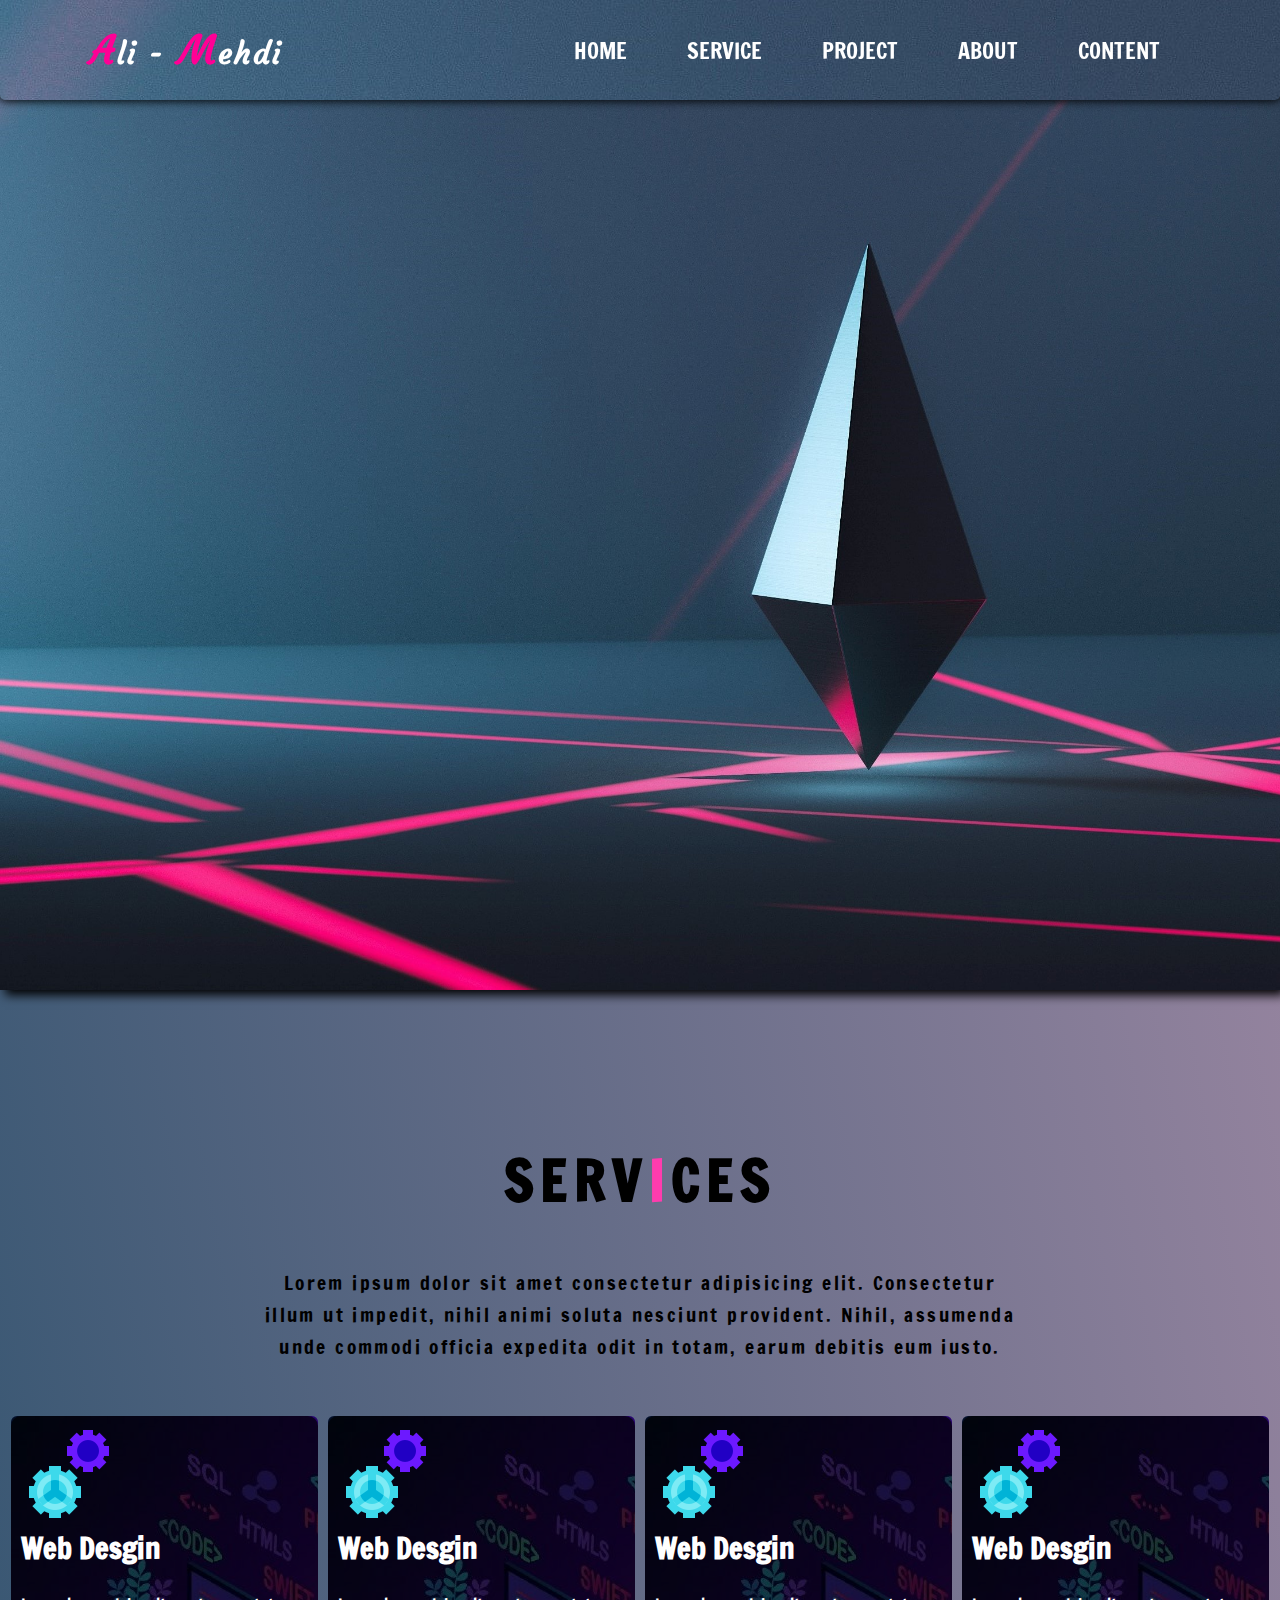
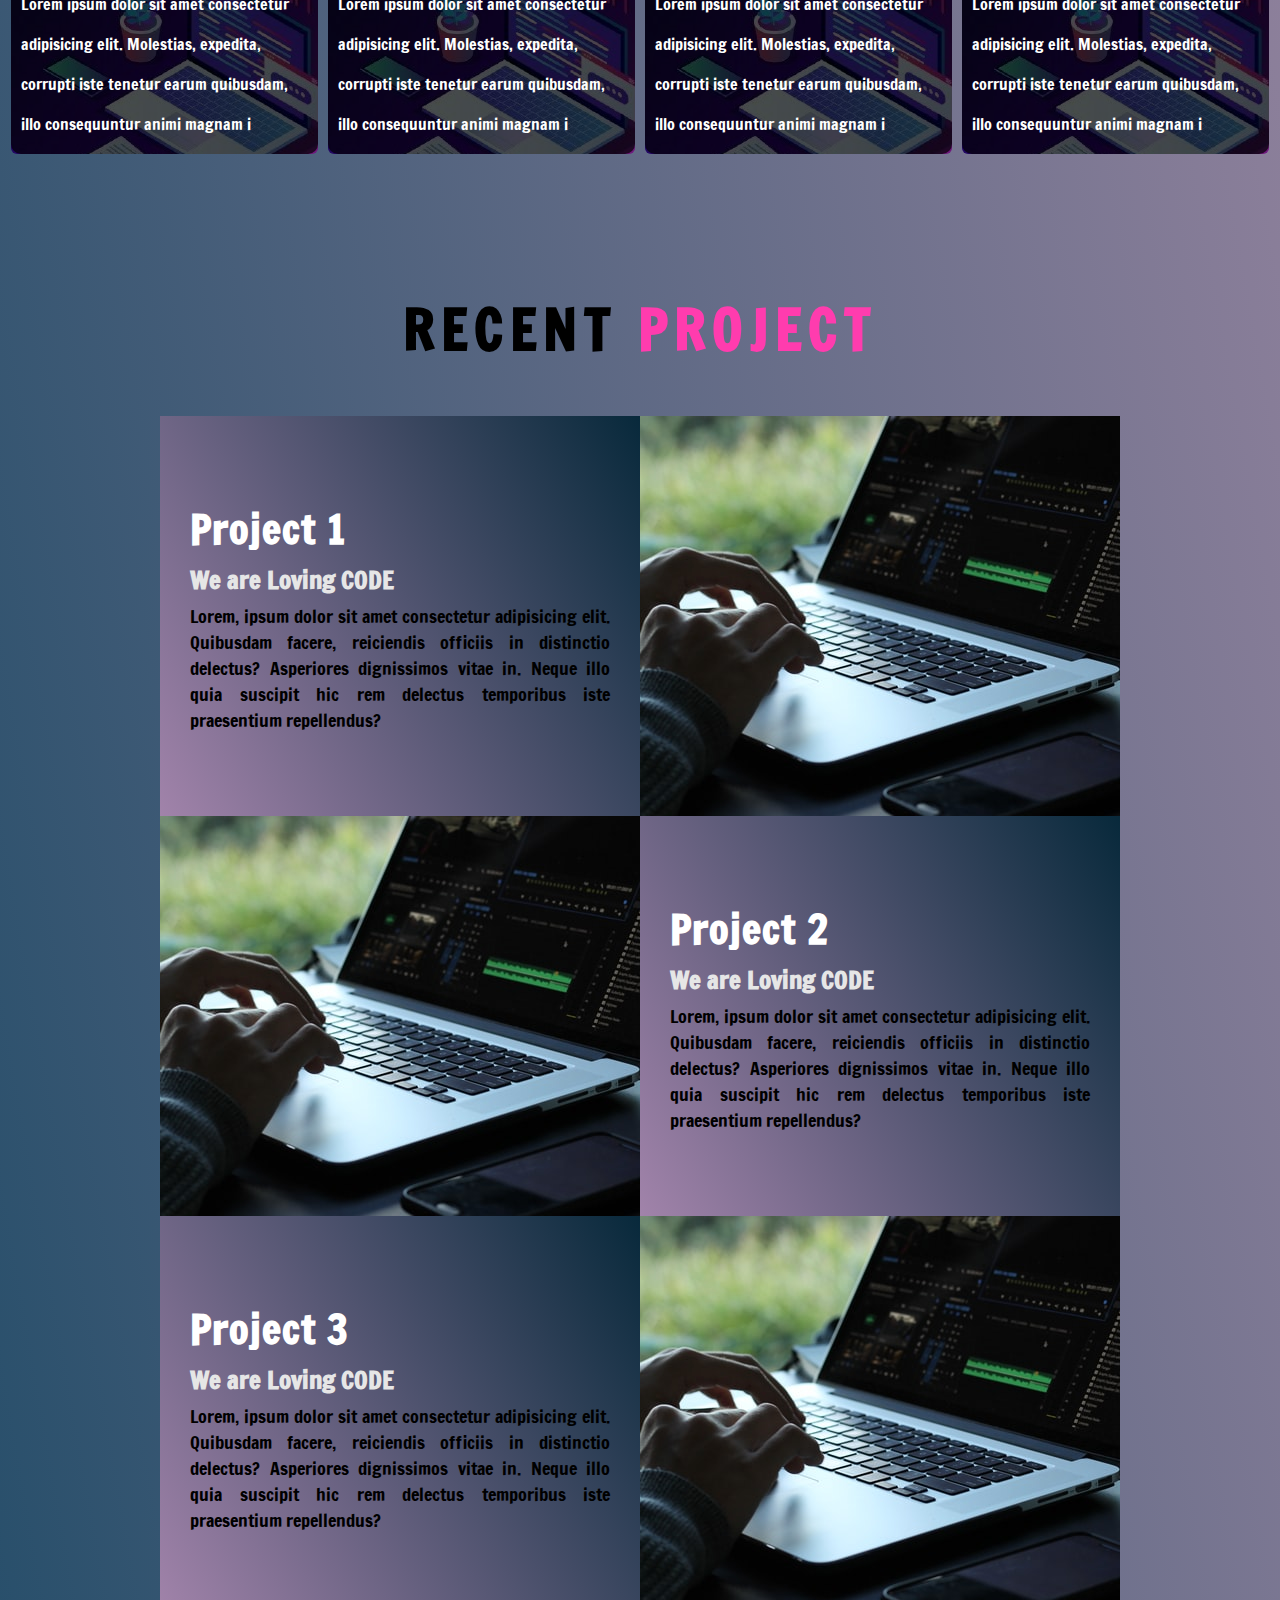
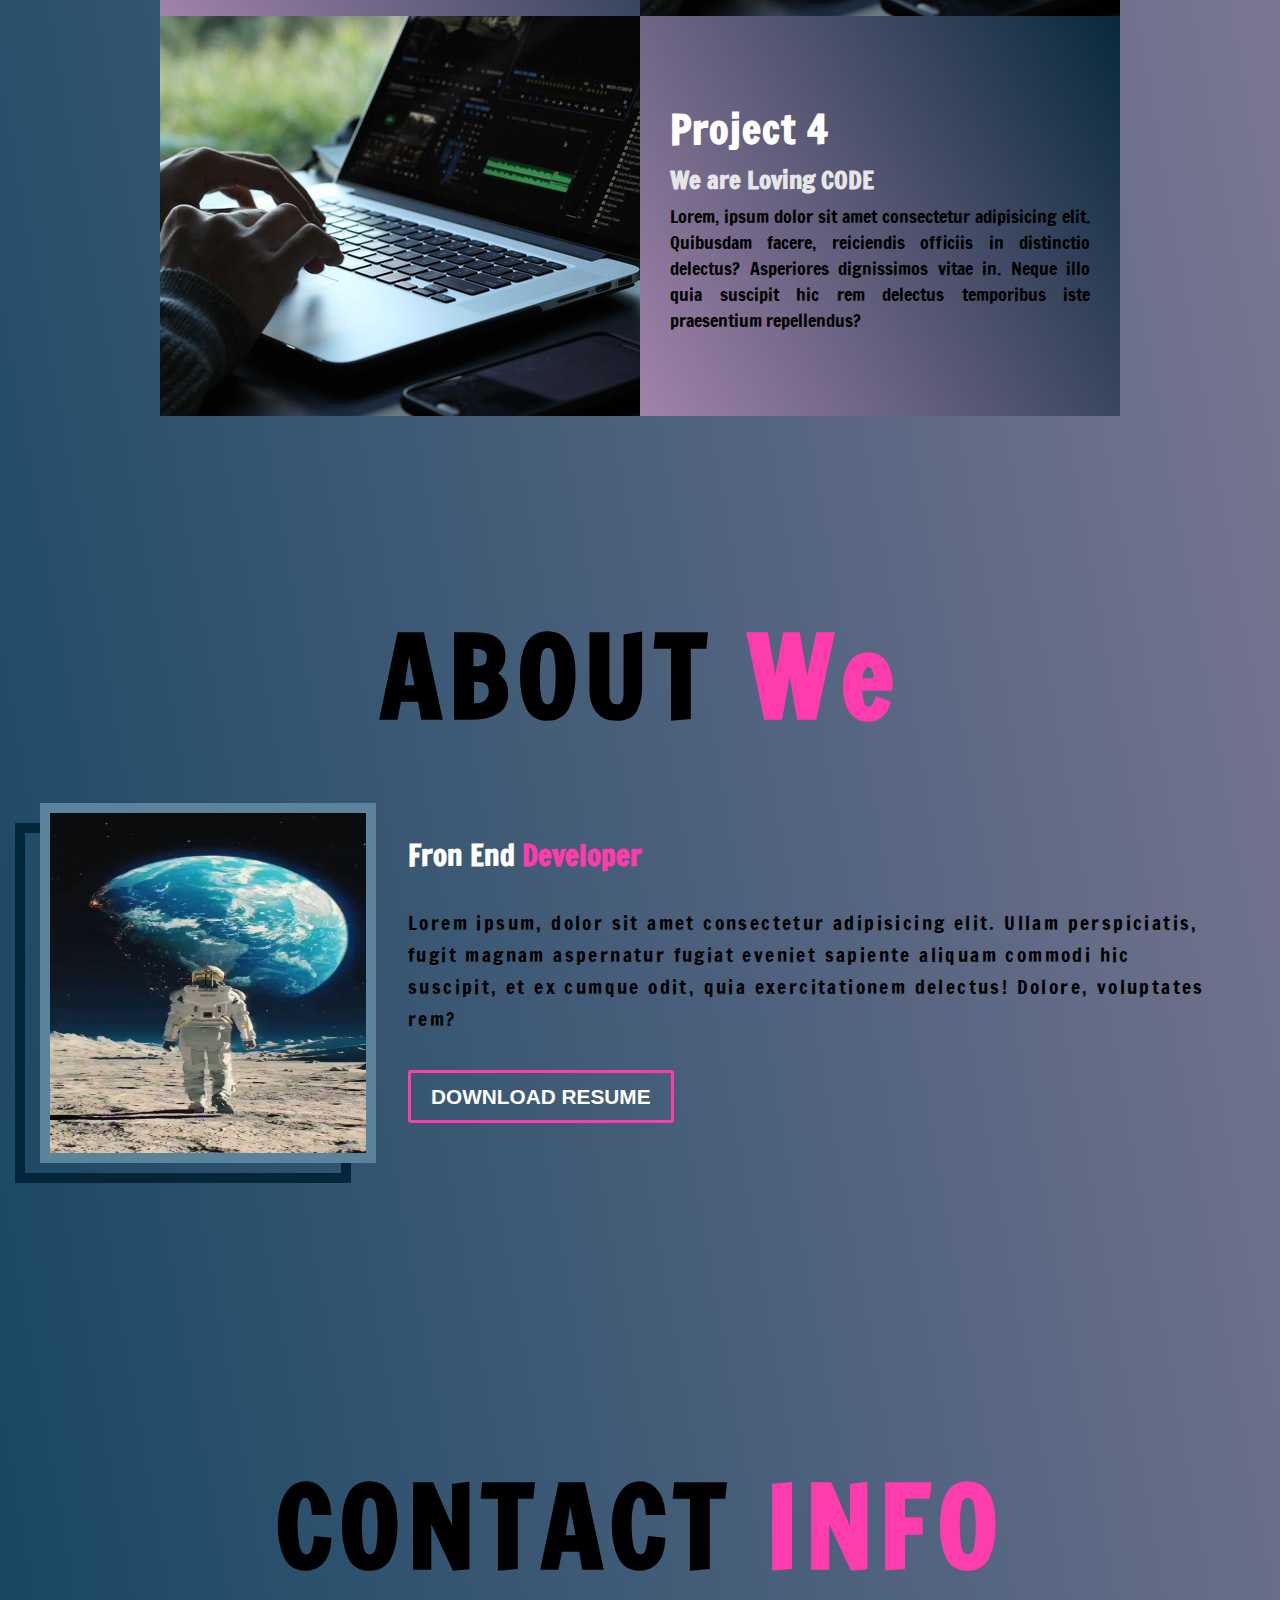
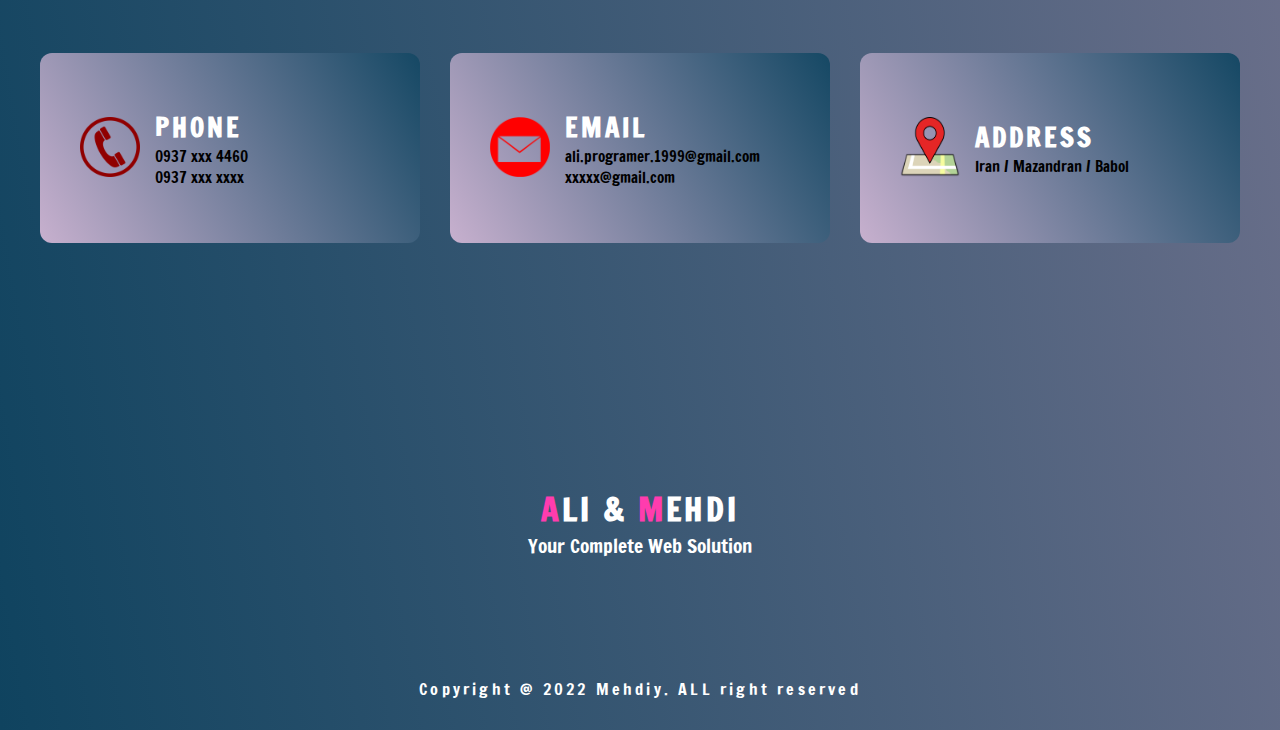
<file: test-2 27.1/index.html>
<!DOCTYPE html>
<html lang="en">

<head>
    <meta charset="UTF-8">
    <meta http-equiv="X-UA-Compatible" content="IE=edge">
    <meta name="viewport" content="width=device-width, initial-scale=1.0">
    <title>test-site-2</title>
    <!--link-->
    <link rel="stylesheet" href="./css/style.css">
    <link rel="stylesheet" href="./respansive/respansive.css">
    <link rel="stylesheet" href="https://use.fontawesome.com/releases/v5.15.4/css/all.css" integrity="sha384-DyZ88mC6Up2uqS4h/KRgHuoeGwBcD4Ng9SiP4dIRy0EXTlnuz47vAwmeGwVChigm" crossorigin="anonymous">
</head>

<body>
    <section id="home">

        <nav class="navegation">
            <div class="logo">
                <h1><span>A</span>li -<span> M</span>ehdi</h1>
            </div>
            <ul class="menu">
                <li><a href="#">HOME</a></li>
                <li><a href="#services">SERVICE</a></li>
                <li><a href="#project">PROJECT</a></li>
                <li><a href="#about">ABOUT</a></li>
                <li><a href="#contact">CONTENT</a></li>
            </ul>
          
        </nav>

          <!-- for respansive -->
        <div class="respansive-bar">

            <input type="checkbox" id="mover">
                <label for="mover" class="nav-mover">
                    <i class="fas fa-exchange-alt"></i>
                </label>

            <nav id="sidebar">
                <div class="logo-respansive">
                    <h1><span>A</span>li -<span> M</span>ehdi</h1>
                </div>
                <ul class="menu-respansive">
                    <li><a href="#">HOME</a></li>
                    <li><a href="#services">SERVICE</a></li>
                    <li><a href="#project">PROJECT</a></li>
                    <li><a href="#about">ABOUT</a></li>
                    <li><a href="#contact">CONTENT</a></li>
                </ul>
           
                <div class="icon">
                    <a href="#"><i class="fab fa-facebook-square"></i></a>
                    <a href="#"><i class="fab fa-instagram"></i></a>
                    <a href="#"> <i class="fab fa-twitter"></i> </a>
                    <a href="#"> <i class="fab fa-linkedin"></i> </a>
                </div>
                <div class="text-nav">
                    <h2>Your Complete Web Solution</h2>
                </div>
            </nav>
        </div>
         <!-- end respansive -->

        <div class="continer">
            <h2 class="name">WELCOME TO OUR SITE<span></span></h2>
            <h2 class="mehdi">OUR NAME<span></span></h2>
            <h2 class="mehdi">ALI & MEHDI<span></span></h2>
            <h2 class="text-1-1">Are you ready ?<span></span></h2>
            
        </div>
            <div class="link">
                <a href="#" class="btn" style="padding:10px 40px">Get Start</a>
            </div>
    </section>


<div id="bottom">

    <a href="#home" class="bottom-home"><i class="fas fa-arrow-alt-circle-up"></i></a>


<!-- Start Service Section -->
    <section id="services">
        <div class="services container">
            <div class="service-top">
                <h1 class="section-title">SERV<span>I</span>CES</h1>
                <P>Lorem ipsum dolor sit amet consectetur adipisicing elit. Consectetur illum ut impedit, nihil animi soluta nesciunt provident. Nihil, assumenda unde commodi officia expedita odit in totam, earum debitis eum iusto.</P>
            
            </div>

            <div class="service-bottom">
                
                <div class="service-item">
                    <div class="icon">
                        <img src="/image/icons8-services-96.png" alt="icon">
                    </div>
                    <h2>Web Desgin</h2>
                    <p>Lorem ipsum dolor sit amet consectetur adipisicing elit. Molestias, expedita, corrupti iste tenetur earum quibusdam, illo consequuntur animi magnam i</p>
                </div>
                
                <div class="service-item">
                    <div class="icon">
                        <img src="/image/icons8-services-96.png" alt="">
                    </div>
                    <h2>Web Desgin</h2>
                    <p>Lorem ipsum dolor sit amet consectetur adipisicing elit. Molestias, expedita, corrupti iste tenetur earum quibusdam, illo consequuntur animi magnam i</p>
                </div>
                
                <div class="service-item">
                    <div class="icon">
                        <img src="/image/icons8-services-96.png" alt="">
                    </div>
                    <h2>Web Desgin</h2>
                    <p>Lorem ipsum dolor sit amet consectetur adipisicing elit. Molestias, expedita, corrupti iste tenetur earum quibusdam, illo consequuntur animi magnam i</p>
                </div>
                
                <div class="service-item">
                    <div class="icon">
                        <img src="/image/icons8-services-96.png" alt="">
                    </div>
                    <h2>Web Desgin</h2>
                    <p>Lorem ipsum dolor sit amet consectetur adipisicing elit. Molestias, expedita, corrupti iste tenetur earum quibusdam, illo consequuntur animi magnam i</p>
               
                </div>
            </div>
        </div>


    </section>
<!--  End Service Section -->

    <!-- start section PROJECT -->

    <section id="project">
        <div class="project-continer">
            <div class="label">
                <h1 class="section-title">RECENT <span>PROJECT</span></h1>
            </div>

            <div class="cards">
                <div class="box">
                    <div class="text">
                        <h1>Project 1</h1>
                        <h2>We are Loving CODE</h2>
                        <p>Lorem, ipsum dolor sit amet consectetur adipisicing elit. Quibusdam facere, reiciendis officiis in distinctio delectus? Asperiores dignissimos vitae in. Neque illo quia suscipit hic rem delectus temporibus iste praesentium repellendus?</p>
                    </div>
                    <div class="image-project">
                        <img src="./image/project.jpg" alt="project">
                    </div>
                </div>

                <div class="box">
                    <div class="text">
                        <h1>Project 2</h1>
                        <h2>We are Loving CODE</h2>
                        <p>Lorem, ipsum dolor sit amet consectetur adipisicing elit. Quibusdam facere, reiciendis officiis in distinctio delectus? Asperiores dignissimos vitae in. Neque illo quia suscipit hic rem delectus temporibus iste praesentium repellendus?</p>
                    </div>
                    <div class="image-project">
                        <img src="./image/project.jpg" alt="project">
                    </div>
                </div>

                <div class="box">
                    <div class="text">
                        <h1>Project 3</h1>
                        <h2>We are Loving CODE</h2>
                        <p>Lorem, ipsum dolor sit amet consectetur adipisicing elit. Quibusdam facere, reiciendis officiis in distinctio delectus? Asperiores dignissimos vitae in. Neque illo quia suscipit hic rem delectus temporibus iste praesentium repellendus?</p>
                    </div>
                    <div class="image-project">
                        <img src="./image/project.jpg" alt="project">
                    </div>
                </div>

                <div class="box">
                    <div class="text">
                        <h1>Project 4</h1>
                        <h2>We are Loving CODE</h2>
                        <p>Lorem, ipsum dolor sit amet consectetur adipisicing elit. Quibusdam facere, reiciendis officiis in distinctio delectus? Asperiores dignissimos vitae in. Neque illo quia suscipit hic rem delectus temporibus iste praesentium repellendus?</p>
                    </div>
                    <div class="image-project">
                        <img src="./image/project.jpg" alt="project">
                    </div>
                </div>
            </div>
        </div>
    </section>
    <!-- END section PROJECT -->
<!-- Start About  Section  -->
    <section id="about">
        <div class="about container">
            <div class="section-title">
                <h1>ABOUT <span>We</span></h1>
            </div>
        
            <div class="about-bottom">

                    <div class="col-left">
                        <img src="/image/Günlük Doz on Twitter.jpg" alt="iamge">
                    </div>

                    <div class="col-right">
                        <h2>Fron End  <span> Developer</span></h2>
                        <p>Lorem ipsum, dolor sit amet consectetur adipisicing elit. Ullam perspiciatis, fugit magnam aspernatur fugiat eveniet sapiente aliquam commodi hic suscipit, et ex cumque odit, quia exercitationem delectus! Dolore, voluptates rem?</p>

                        <a href="#" class="btn">DOWNLOAD RESUME</a>
                    </div>
            </div>
        </div>
    </section>
<!-- End About  Section  -->
<!-- start contact  Section  -->
    <section id="contact">
        <div class="contact-continer">
            <div class="section-title">
                <h1>CONTACT <span>INFO</span></h1>
            </div>
                <div class="all-box">
                    <div class="contact-box">

                        <div class="image-contact">
                            <img src="./image/contact-phone.jpg" alt="contact-phone">
                        </div>

                        <div class="text">
                            <h1 class="phone">PHONE</h1>
                            <h3>0937 xxx 4460</h3>
                            <h3>0937 xxx xxxx</h3>
                        </div>
                    </div>
                    
                    <div class="contact-box">

                        <div class="image-contact">
                            <img src="./image/contact-email.png" alt="contact-email">
                        </div>

                        <div class="text">

                            <h1 class="email">EMAIL</h1>
                            <h3>ali.programer.1999@gmail.com</h3>
                            <h3>xxxxx@gmail.com</h3>
                        </div>
                    
                    </div>
                    <div class="contact-box">

                        <div class="image-contact">
                            <img src="./image/contact-address.png" alt="contact-address">
                        </div>

                        <div class="text">
                            <h1 class="address">ADDRESS</h1>
                            <h3>Iran / Mazandran / Babol</h3>
                        </div>
                    </div>
                </div>
        </div>
    </section>

    <!-- END contact  Section  -->
    <section id="footer">
        <div class="footer container">
            <div class="brand">
                <h1> <span>A</span>LI & <span>M</span>EHDI</h1>
                <h2 class="text-h2"> Your Complete Web Solution</h2>
            </div>

            <div class="social-icon">

                <div class="social-item">
                    <a href="#"><i class="fab fa-instagram"></i></a>
                </div>

                <div class="social-item">
                    <a href="#"><i class="fab fa-facebook-square"></i></a>
                </div>

                <div class="social-item">
                <a href="#"> <i class="fab fa-twitter"></i> </a>
                </div>

                <div class="social-item">
                <a href="#"> <i class="fab fa-linkedin"></i> </a>
                </div>
            </div>
            <p> Copyright @ 2022 Mehdiy. ALL right reserved</p>
        </div>
    </section>
    <!-- End footer  Section  -->
</div>
</body>

</html>
</file>
<file: test-2 27.1/css/style.css>
@import url('https://fonts.googleapis.com/css2?family=Acme&family=Anton&family=Bebas+Neue&family=Courgette&family=Dongle:wght@700&family=Fira+Sans&family=Francois+One&family=IBM+Plex+Mono&family=Lobster&family=Qwitcher+Grypen:wght@700&family=Roboto+Slab:wght@400;500;600&family=Rubik:wght@400;600&family=Varela+Round&display=swap');
*{
    padding: 0;
    margin: 0;
    box-sizing: border-box;
    font-family: 'Francois One', sans-serif;
    scroll-behavior: smooth;
}
body{
    font-size: 10px;
    background-color: rgb(250, 250, 250);
    background-image: linear-gradient(80deg, rgb(15, 67, 95) 0%,rgb(158, 136, 163)100%);
    opacity: 1;  
}

.section-title {
    font-size: 3.5rem;
    color: rgb(0, 0, 0);
    letter-spacing: .4rem;
    margin-top: 5rem;
    margin-bottom: 3rem;
    text-align: center;
}
.section-title span {
    color: rgb(255, 60, 174);
}
/* از این باتن میتونی ب صورت پیش فرض در متکن هایی که میخوای میتونی استفاده کنی  و کد خوانا تر بشه */
.btn{
    font-family: 'Roboto', sans-serif;
    padding: 12px 20px;
    text-decoration: none;
    color: rgb(255, 255, 255);
    font-weight: 700;
    font-size: 1.3rem;
    border-radius: 3px;
    border: 3px solid rgb(255, 60, 174);
    transition: all .5s ease-in-out;
}
/* پایان باتن */
.btn:hover{
    background-color:rgb(255, 60, 174);
    color: rgb(0, 0, 0);
}
#home{
    background-image: url(/image/home.jpg);
    height: 110vh;
    background-repeat: no-repeat;
    background-size: cover;
    object-fit: cover;
    box-shadow: 5px 5px 10px;
    font-family: 'Bebas Neue', cursive
}
#home .navegation{
    display: flex;
    justify-content: space-between;
    align-items: center;
    background-color: rgb(124, 119, 119);
    height: 100px;
    width: 100%;
    position: fixed;
    box-shadow: 0 0 10px 1px;
    border-radius: 0 0 5px 5px;
    background-image: url(/image/home.jpg);
    z-index: 10;
}
#home .navegation .logo{
    margin-left: 7%;
}
#home .navegation .logo h1{
    font-size: 30px;
    letter-spacing: 2px;
    font-family: 'Courgette', cursive;
    color: white;
}
#home .navegation .logo span{
    color: rgb(255, 0, 149);
    font-size: 40px;
    font-weight: 800;
    font-family: 'Courgette', cursive;
}
#home .navegation .menu{
    margin: 0 7%;
    display: flex;
    justify-content: center;
    align-items: center;
}
#home .navegation .menu li{
    list-style-type: none;
}
#home .navegation .menu a{
    text-decoration: none;
    font-size: 22px;
    font-weight: 550;
    color: rgb(255, 255, 255);
    padding:36px 30px;
    transition: all 0.3s ease;
}
#home .navegation .menu a:hover{
    color: rgb(255, 0, 149);
    background-color: rgb(219, 219, 219);
}

/*=================Finish navigation bar=====================*/

/*===============stert continer home===================*/
#home .continer{
    position: absolute;
    top: 40%;
    left: 10%;
    text-align: center;
    width: 520px;
}
#home .continer h2{
    font-size: 45px;
    color: transparent;
    position: relative;
    letter-spacing: 2px;
    margin-top: 10px;
    margin-right: 50px;
    display: inline-block;
    animation: color-type 2s ease forwards;
    animation-delay: 2s;
}
#home .continer h2 span{
    position: absolute;
    top: 0;
    left: 0;
    height: 100%;
    width: 0;
    background-color: rgb(255, 60, 174);
    animation: typing 3s ease forwards;
    animation-delay: 1s;
}

/*=================animation setting===============*/

#home .continer h2:nth-child(1){
    animation-delay: 1.8s;
}
#home .continer h2:nth-child(2){
    animation-delay: 4.5s;
}
#home .continer h2:nth-child(3){
    animation-delay: 7.5s;
    margin-left: -5px;
}

#home .continer h2:nth-child(1) span{
    animation-delay: 0.5s;
}
#home .continer h2:nth-child(2) span{
    animation-delay: 3s;
}
#home .continer h2:nth-child(3) span{
    animation-delay: 6s;
}
/*================= Start Service Section ===============*/

#services .services{
    max-width: 1600px;
    margin: auto;
    text-align: center;
    font-family: 'Roboto', sans-serif;
}
#services .service-top{
    width: 60%;
    margin: auto;
}
#services .service-top p{
    margin-bottom: 2rem;
    font-size: 1.2rem;
    line-height: 2rem;
    letter-spacing: .15rem;
    font-weight: 500;
    margin-bottom: 3rem;
}
#services .service-bottom{
    font-size: 1.2rem;
    display: flex;
    flex-direction: row;
    justify-content: center;
    align-items: center;
    flex-wrap: wrap;
   
}
#services .services .service-item{
     background-color: pink;
     margin: 5px;
     width: 24%;
     text-align: left;
     padding-left: 5px;
     border-radius: 6px;
     color:rgb(0, 0, 0);
     background-image: url(/image/Build\ software\ better\,\ together.jpg);
     padding: 10px;
     z-index: 0;
     position: relative;
}
#services  .services .service-item::after{
    content: '';
    position: absolute;
    left: 0;
    top: 0;
    height: 100%;
    width: 100%;
    background-color: black;
    opacity: .7;
    z-index: -1;
    border-radius: 10px;
}
#services .service-item h2{
    font-weight: bold;
    padding-bottom: 1rem;
    color: white;
}
#services .service-item p{
    font-size: 1rem;
    line-height: 2.5rem;
    color: white;
}
/*==================== End Service Section ================*/
/*=================== start section PROJECT =============*/
#project{
    width: 100%;
}
#project .project-continer{
    width: 1200px;
    margin: 0 auto;
    display: flex;
    flex-direction: column;
    justify-content: center;
    align-items: center;
    padding: 50px 0;
}
#project .project-continer .cards{
    display: flex;
    justify-content: center;
    flex-direction: column;
    align-items: center;
}
#project .project-continer .cards .box{
    display: flex;
    align-items: center;
    justify-content: flex-start;
    height: 400px;
    width: 80%;
}
#project .project-continer .cards .box .text{
    padding: 30px;
    display: flex;
    flex-direction: column;
    justify-content: center;
    align-items: flex-start;
    width: 50%;
    height: 100%;
    background-image:  linear-gradient(60deg, rgb(161, 131, 170) 0%,rgb(8, 41, 59)100%);;
}
#project .project-continer .cards .box .text h1{
    font-size: 40px;
    color: white;
    letter-spacing: 1px;
    padding-bottom: 5px;
}
#project .project-continer .cards .box .text h2{
    font-size: 25px;
    font-family: 'Francois One', sans-serif;
    color: rgb(230, 230, 230);
    padding-bottom: 6px;
}
#project .project-continer .cards .box .text p{
    font-size: 18px;
    text-align: justify;
}
#project .project-continer .cards .box .image-project{
    height: 400px;
    width: 50%;
    overflow: hidden;
    position: relative;
    cursor:pointer;
}
#project .project-continer .cards .box .image-project::after{
    content: "";
    left: 0;
    top: 0;
    height: 100%;
    width: 100%;
    background-color: rgb(0, 0, 0);
    opacity: 0.5;
    transition: all 0.3s ease;
}
#project .project-continer .cards .box .image-project img{
    transition: 0.4s ease transform; 
}
#project .project-continer .cards .box .image-project:hover img{
    position: absolute;
    transform:scale(1.1);
}
/*=================== END section PROJECT =============*/


/*=================== Start About section ===============*/
#about{
    height: 100vh;
    width: 100%;
}
#about{
    height: 100vh;
}

#about .about{
    width: 1200px;
    margin: 0 auto;
    display: flex;
    flex-direction: column;
    justify-content: center;
    align-items: center;
    padding: 50px 0;
}
#about .about-bottom{
    display: flex;
    flex-wrap: wrap;
    flex-direction: row;
}
#about .col-left{
    width: 28%;
    height: 360px;
    position: relative;
    border: 10px solid rgb(91, 131, 156);
}
#about .about .col-left::after{
    position: absolute;
    content: '';
    width: 100%;
    height: 100%;
    top: 10px;
    left: -35px;
    border: 10px solid rgb(5, 37, 56);
    z-index: -1;
}
#about .col-right{
    width: 72%;
    height: auto;
    font-size: 1.2rem;
    text-align: left;
    padding: 2rem;
}
#about .col-right h2{
    margin-bottom: 2rem;
    font-weight: 700;
    color: white;
}
#about .col-right h2 span{
    color: rgb(255, 60, 174);
    font-weight: bold;
}
#about .col-right p{
    font-size: 1.2rem;
    line-height: 2rem;
    letter-spacing: .15rem;
    font-weight: 500;
    margin-bottom: 3rem;
}
#about img{
    width: 100%;
    height: 100%;
}
/* End About section */
/*=================== Start CONTACT section ===============*/

#contact{
    height: 80vh;
}
#contact .contact-continer{
    display: flex;
    flex-direction: column;
    justify-content: center;
    align-items: center;
    width: 100%;
}
#contact .contact-continer .all-box{
    display: flex;
    justify-content: space-between;
    align-items: center;
}
#contact .contact-continer .contact-box{
  padding: 0 40px;
  margin: 0 15px;
  width: 380px;
  height: 190px;
  background-image:  linear-gradient(60deg, rgb(199, 176, 206) 0%,rgb(21, 72, 100)100%);;
  display: flex;
  flex-direction: row;
  justify-content: flex-start;
  align-items: center;
  border-radius: 12px;
  transition: all 0.8s ease;
  cursor: pointer;
}
#contact .contact-continer .contact-box:hover{
    width: 400px;
    height: 210px;
}
#contact .contact-box .image-contact img{
    width: 60px;
    height: 60px;
    margin-right: 15px;
    background-color: transparent;
}

#contact .contact-box .text h1{
    font-size: 26px;
    letter-spacing: 3px;
    color: white;
}
#contact .contact-box .text h3{
    font-size: 15px;
    font-weight: 300;
}
/*=================== END CONTACT section ===============*/



/* Start footer secion */
#footer .footer{
    max-width: 100%;
    text-align: center;
    margin: auto;
    display: flex;
    flex-wrap: wrap;
    flex-direction: column;
    justify-items: center;
    align-items: center;
    background-image: rgb(15, 67, 95);
    font-family: 'Roboto', sans-serif;

}
#footer .brand h1{
    color: #fff;
    font-size: 2rem;
    letter-spacing: .2rem;
}
#footer .brand span{
    color:rgb(255, 60, 174);
} 
#footer .brand h2{
    color: #fff;
    font-size: 1.2rem;
    font-weight: 400;
}
#footer .social-icon{
    display: flex;
    flex-direction: row;
    justify-content: space-around;
    width: 20%;
    height: auto;
    margin-top: 2rem;
}

#footer .social-icon .social-item a{
    font-size: 40px;
    margin: 0 30px;
    color: #fff;
}
#footer .social-icon .social-item a:hover{
    animation: color-bottom 1s infinite;
}
#footer p{
    margin: 30px 0 ;
    color: #fff;
    font-size: 1rem;
    letter-spacing: .2rem;
    font-weight: normal;
}

/* End footer secion */
@keyframes typing{
    50%{
        width: 100%;
        left: 0;
    }
    100%{
        width: 0;
        left: 100%;
    }
}
@keyframes color-type{
    to{
        color: rgb(253, 253, 253);
    }
}
/*=================== finish animation setting=============*/
#bottom{
    position: relative;
}
#bottom .bottom-home{
    font-size: 50px;
    position: sticky;
    color: rgb(0, 0, 0);
    top: 80%;
    margin-left: 93%;
    transition: all 0.4s ease;
}
#bottom .bottom-home:hover{
    animation: color-bottom 1s infinite;
}
@keyframes color-bottom{
    25%{
        color: rgb(170, 70, 70);
    }
    50%{
        color: rgb(137, 255, 255);
    }
    75%{
        color: rgb(105, 38, 89);
    }
    100%{
        color: rgb(255, 255, 255);
    }
}
@media screen and (min-width:992px){
    #project .project-continer .cards .box:nth-child(even){
        flex-direction: row-reverse;
    }
}
</file>
<file: test-2 27.1/respansive/respansive.css>
@media screen and (min-width : 992px){
    #home .menu-respansive{
        display: none;
    }
}
/*------tablet and small device form 992-----*/

@media screen and (max-width : 992px) { 
    /*======navgation setting start=======*/
  
    #home .navegation{
        display: none;
    }
   #home{
        overflow: hidden;
        width: 100%;
    }
    #home .respansive-bar {
        position: relative;
        width: 33px;
        height: 100%;
    }
    #home .respansive-bar #sidebar{
        position: fixed;
        display: flex;
        flex-direction: column;
        height: 100%;
        width: 270px;
        background-image: linear-gradient(80deg, rgb(23, 105, 153) 0%,rgb(172, 121, 184)100%);
        z-index: 1;
        overflow: hidden;
        left: -250px;
        transition: all 0.4s ease;
        /* display: none; */
    }
    #home input[type="checkbox"]{
        display: none;
    }
    #home #mover:checked ~ .nav-mover{
        left: 280px;
    }
    #home #mover:checked ~ #sidebar{
        left: 0;
    }
    
    #home .respansive-bar .nav-mover{
        position: fixed;
        top: 30px;
        left: 10px;
        z-index: 999;
        height: 45px;
        width: 45px;
        color: #fff;
        background-image: linear-gradient(80deg, rgb(172, 121, 184) 0%, rgb(60, 108, 136)100%);
        text-align: center;
        line-height: 45px;
        font-size: 20px;
        border-radius: 9px;
        cursor: pointer;
        transition: all 0.4s ease;
    }
    #home .respansive-bar .nav-mover:hover{
        animation: color-bottom 1s infinite;
    }

    #home .respansive-bar .logo-respansive{
        margin: 25px auto;
    }
    #home .respansive-bar .logo-respansive h1{
        font-size: 30px;
        letter-spacing: 2px;
        color: white;
    }
    #home #sidebar .logo-respansive span{
        color: rgb(255, 0, 149);
        font-size: 40px;
        font-weight: 800;
    }
    #home #sidebar .menu-respansive{
        position: relative;
        height: 100%;
        width: 100%;
        list-style: none;
    }
    #home #sidebar .menu-respansive li{
        list-style-type: none;
        line-height: 60px;
        border-top: 1px solid rgba(255,255,255,0.4);
        border-bottom: 1px solid rgba(53, 51, 51, 0.4);
    }
    #home #sidebar .menu-respansive a{
       text-decoration: none;
       color: white;
       font-size: 23px;
       padding-left: 60px;
       letter-spacing: 2px;
       font-weight: 600;
       height: 100%;
       width: 100%;
       display: block;
       transition: all 0.3s ease;
    }
    #home #sidebar .menu-respansive a:hover{
        box-shadow: 10px 10px 20px #222;
    }
    #home #sidebar .icon{
        display: flex;
        justify-content: center;
        align-items: center;
        margin-bottom: 50px;
        
    }
    #home #sidebar .text-nav{
        text-align: center;
        margin-bottom: 80px;
        color: white;
        font-weight: 300;
        font-size: 15px;
        letter-spacing: 2px;
    }
    #home .respansive-bar #sidebar .icon a{
        color:white;
        margin: 0 15px;
        font-size: 30px;
        transition: all 0.3s ease;
        background-color: transparent;
    }
    #home #sidebar .icon a:hover{
      animation: color-bottom 1s infinite;
    }
  
    
/*======navgation setting end=======*/
    #home .continer{
        left: 23%;
        top: 24%;
        width: 50%
    }

/*======navgation setting end=======*/
    
    #services{
        width: 100%;
    }
    #services .service-top{
        display: flex;
        flex-direction: column;
        align-items: center;
        text-align: justify;
    }
    #services .service-bottom{
        display: flex;
        flex-direction: row;
        justify-content: center;
        align-items: center;
    }
    #services .service-bottom .service-item{
        display: flex;
        width: 40%;
        flex-direction: row;
        flex-wrap: wrap;
    }
/*======service setting end=======*/

/*======project setting start=======*/
    #project{
        width: 100%;
    }
    #project .project-continer {
        max-width: 95%;
        margin: 0 auto;
        padding: 50px 0;
    }
    #project .project-continer .cards{
        display: flex;
        justify-content: center;
        align-items: center;
        flex-wrap: wrap;
        flex-direction: row;
    }

    #project .project-continer .cards .box{
        display: flex;
        flex-direction: column-reverse;
        align-items: center;
        justify-content: center;
        height:600px;
        width: 40%;
        margin: 20px auto;
        overflow: hidden;
        border-radius: 10px;
    }
    #project .project-continer .cards .box .image-project{
        height: 100%;
        width: 100%;
        cursor:pointer;
    }
    #project .project-continer .cards .box .image-project img{
        width: 100%;
        height: 100%;
        object-fit: cover;
    }

    #project .project-continer .cards .box .text{
        padding:14px;
        display: flex;
        flex-direction: column;
        justify-content: center;
        align-items: center;
        text-align: center;
        width: 100%;
        height: 100%;
        background-image:  linear-gradient(60deg, rgb(161, 131, 170) 0%,rgb(8, 41, 59)100%);
    }
    #project .project-continer .cards .box .text p{
        font-size: 15px;
        text-align: center;
    }
    /*======project setting end=======*/

    /*======about setting start=======*/
        #about{
            height: 150vh;
            width: 100%;
        }
        #about .about{
            width: 80%;
            margin: -10% auto;
            display: flex;
            flex-direction: column;
            justify-content: center;
            align-items: center;
        }
        #about .about-bottom{
            display: flex;
            align-items: center;
            flex-direction: row;
        }
        
        #about .col-left{
            width: 50%;
            margin: 0 auto;
            height: 320px;
        }
        #about .col-left img{
            object-fit: cover;
            width: 100%;
            height: 300px;
        }

        #about .col-right{
            width: 100%;
            height: 100%;
            margin-top: 30px;
            text-align: center;
            display: flex;
            flex-direction: column;
            justify-content: center;
        }
        #about .col-right p{
            font-size: 15px;
            text-align: center;
        }
        /*======about setting end=======*/
    /*======content setting start=======*/
    #contact{
        width: 100%;
      
        height: 100%;
        margin-bottom: 15%;
    }
    #contact .contact-continer{
        width: 100%;
        text-align: center;
    }
    #contact .contact-continer .all-box{
        flex-wrap: wrap;
        margin: auto;
    }
    #contact .contact-continer .contact-box{
        padding: 0 40px;
        margin: 10px auto;
        width: 45%;
        height: 190px;
        background-image:  linear-gradient(60deg, rgb(199, 176, 206) 0%,rgb(21, 72, 100)100%);;
        display: flex;
        flex-direction: row;
        align-items: center;
        border-radius: 12px;
        transition: all 0.3s ease;
        cursor: pointer;
      }
    #contact .contact-continer .contact-box h3{
        display: flex;
        flex-wrap: wrap;
        width: 100%;
    }

      #contact .contact-continer .contact-box:hover{
        height: 210px;
        margin: 0 auto;
    }
        /*======content setting end=======*/

        #footer .social-item,.text-h2{
            display: none;
        }
        #footer h1{
            margin-bottom: -50px;
        }

        #bottom .bottom-home{
            color: rgb(255, 255, 255);
            margin-left: 92%;
            font-size: 40px;
        }

    /*===animatiom setting====*/
    
    
    @keyframes color-bottom{
        25%{
            color: rgb(170, 70, 70);
        }
        50%{
            color: rgb(137, 255, 255);
        }
        75%{
            color: rgb(105, 38, 89);
        }
        100%{
            color: rgb(255, 255, 255);
        }
    }
   
}
/*------ finish tablet and small device form 992 -----*/
@media screen and (max-width:900px){
    #contact .contact-continer .all-box{
        flex-direction: column;
    }
    #contact .contact-continer .contact-box{
        display: flex;
        width: 100%;
    }
   
}
@media screen  and (max-width : 576px){

    #services .service-top {
        width: 90%;
    }
    #services .service-bottom{
        flex-direction: column;
    }
     #home .continer {
        left: 10%;
        top: 25%;
        width: 75%;
    }
    #home .link{
        position: absolute;
        width: 100%;
        top: 450px;
        display: flex;
        justify-content: center;
        align-items: center;
    }
    #home .continer{
        position: absolute;
        top: 40%;
        left: 10%;
        text-align: center;
        width: 520px;
    }
    #home .continer h2{
        font-size: 45px;
        color: transparent;
        position: relative;
        letter-spacing: 2px;
        margin-top: 10px;
        margin-right: 50px;
        display: inline-block;
        animation: color-type 2s ease forwards;
        animation-delay: 2s;
    }
    #home .continer h2 span{
        position: absolute;
        top: 0;
        left: 0;
        height: 100%;
        width: 0;
        background-color: transparent;
        animation: typing 3s ease forwards;
        animation-delay: 1s;
    }
    
    /*=================animation setting===============*/
    
    #home .continer h2:nth-child(1){
        animation-delay: 1.8s;
    }
    #home .continer h2:nth-child(2){
        display: none;
    }
    #home .continer h2:nth-child(3){
       display: none;
    }
    #home .continer h2:nth-child(4){
        animation-delay: 7.5s;
        margin-left: -5px;
    }
    
    #home .continer h2:nth-child(1) span{
        animation-delay: 0.5s;
    }
    #home .continer h2:nth-child(2) span{
        display: none;
    }
    #home .continer h2:nth-child(3) span{
         display: none;
    }
    #home .continer h2:nth-child(4) span{
        animation-delay: 6s;
    }
    #services .services .service-item{
        width: 80%;
        margin-bottom: 4rem;
      
   }
   #contact .contact h{
    margin-top: 20rem
   }
   #project .project-continer .cards .box {
    flex-direction: column;
    width: 90%;
}
   #project .project-continer .cards {
    flex-direction: column;
}
    #about .col-left {
        width: 70%;
        margin: 50px auto 0;
        height: 320px;
    }
    #footer .social-item, .text-h2 {
    display: block;
    margin-top: 75px;

}
#footer .social-icon {
    margin-top: 0rem;
}
}
@media screen  and (min-width : 576px){
#home .continer .text-1-1{
    display: none;
}
#home .link{
    display: none;
}
}
</file>
